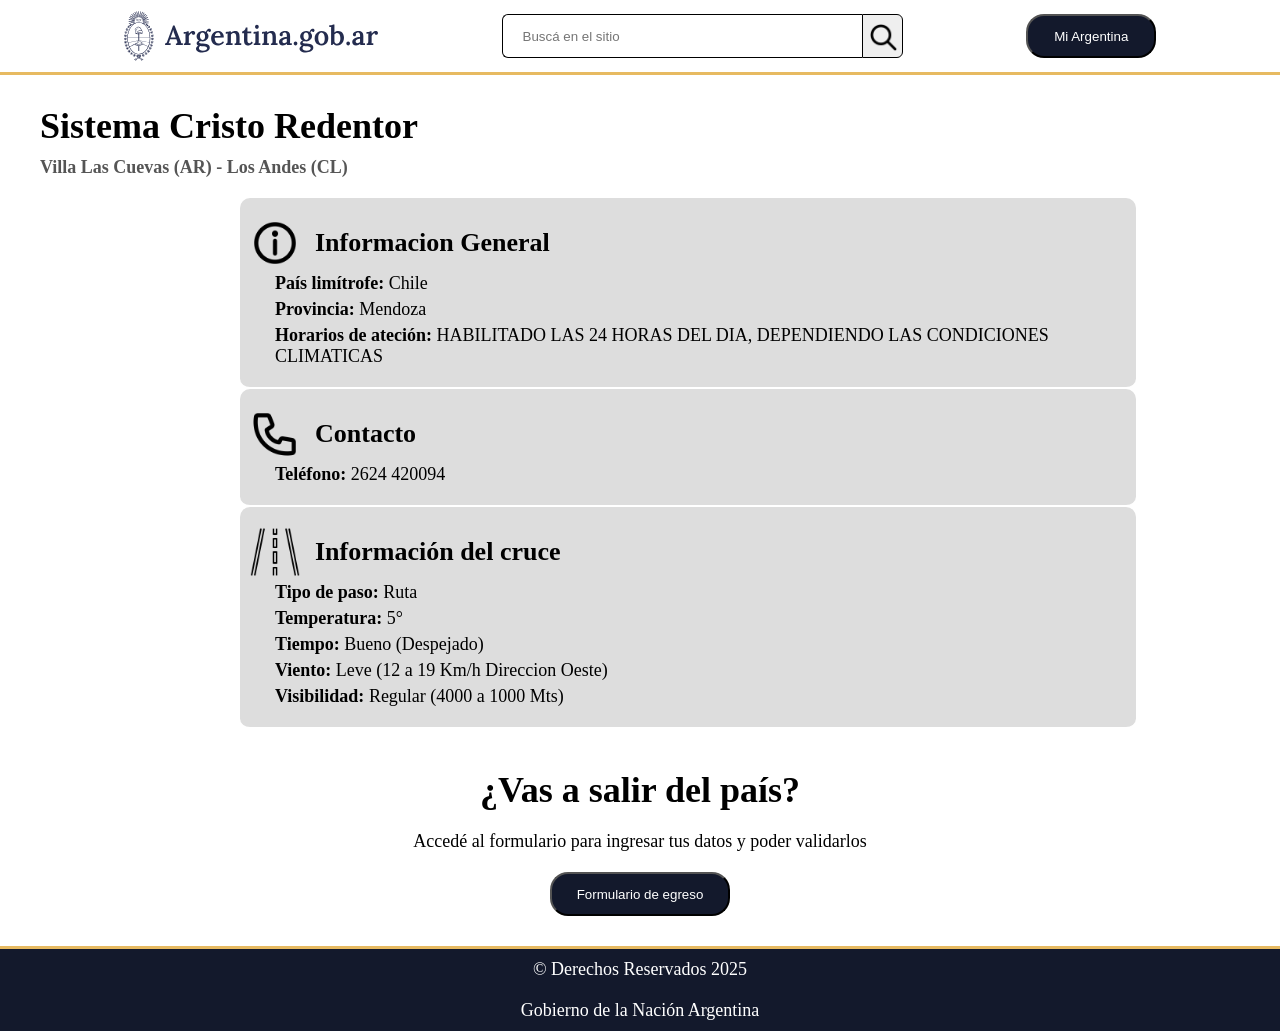
<file: index.html>
<!DOCTYPE html>
<html lang="es">
<head>
    <meta charset="UTF-8">
    <meta name="viewport" content="width=device-width, initial-scale=1.0">
    <title>Sistema Cristo Redentor</title>
    <link rel="stylesheet" href="/css/style.css">
</head>
<body>
    <header>
        <nav>
            <img class="logoArgentina" src="assets/logo_argentina-azul.svg" alt="Argentina.gob.ar">
            <div class="contenedorBusqueda">
                <input type="search" placeholder="Buscá en el sitio">
                <button class="botonBuscarContenedor"><img class="botonBuscar" src="assets/mi--search.png" alt="Buscar"></button>
            </div>
            <a href="https://id.argentina.gob.ar/ingresar/?next=/authorize/%3Fclient_id%3D613410%26response_type%3Dcode%26scope%3Dopenid%2Bprofile%2Bemail%2Boptional%26redirect_uri%3Dhttps%3A//mi.argentina.gob.ar/_oauth/oidc%26state%3DeyJsb2dpblN0eWxlIjoicmVkaXJlY3QiLCJjcmVkZW50aWFsVG9rZW4iOiJ3VFFDV3JrWWhpdmpiTnR1ZCIsImlzQ29yZG92YSI6ZmFsc2UsInJlZGlyZWN0VXJsIjoiaHR0cHM6Ly9taS5hcmdlbnRpbmEuZ29iLmFyLyJ9">
                <button class="botonMiArgentina">Mi Argentina</button>
            </a>
        </nav>
    </header>
    <main class="seccionPrincipal">
        <h1 class="tituloPrincipal">Sistema Cristo Redentor</h1>
        <h3 class="tituloInformativo">Villa Las Cuevas (AR) - Los Andes (CL)</h3>
        <section class="informacion">
            <div class="contenedoresInformacion margenSuperior">
                <div class="tituloInfo">
                    <img class="iconosInfo" src="assets/mi--circle-information.png" alt="Información">
                    <h2>Informacion General</h2>    
                </div>
                <p><strong>País limítrofe: </strong>Chile</p>
                <p><strong>Provincia: </strong>Mendoza</p>
                <p><strong>Horarios de ateción: </strong>HABILITADO LAS 24 HORAS DEL DIA, DEPENDIENDO LAS CONDICIONES CLIMATICAS</p>
            </div>
            <div class="contenedoresInformacion">
                <div class="tituloInfo">
                    <img class="iconosInfo" src="assets/mi--call.png" alt="Teléfono">
                    <h2>Contacto</h2>
                </div>
                <p><strong>Teléfono: </strong>2624 420094</p>
            </div>
            <div class="contenedoresInformacion">
                <div class="tituloInfo">
                    <img class="iconosInfo" src="assets/la-carretera.png" alt="Calle">
                    <h2>Información del cruce</h2>
                </div>
                <p><strong>Tipo de paso: </strong>Ruta</p>
                <p><strong>Temperatura: </strong>5°</p>
                <p><strong>Tiempo: </strong>Bueno (Despejado)</p>
                <p><strong>Viento: </strong>Leve (12 a 19 Km/h Direccion Oeste)</p>
                <p><strong>Visibilidad: </strong>Regular (4000 a 1000 Mts)</p>
        </div>
    </section>
    <section class="egresoDelPais">
        <h2>¿Vas a salir del país?</h2>
        <p>Accedé al formulario para ingresar tus datos y poder validarlos</p>
        <a href="/pages/formulario.html"><button class="botonFormulario">Formulario de egreso</button></a>
    </section>
    <footer>
        <p>&copy; Derechos Reservados 2025</p>
        <p>Gobierno de la Nación Argentina</p>
    </footer>
</main>
    <script src="js/main.js"></script>
</body>
</html>
</file>
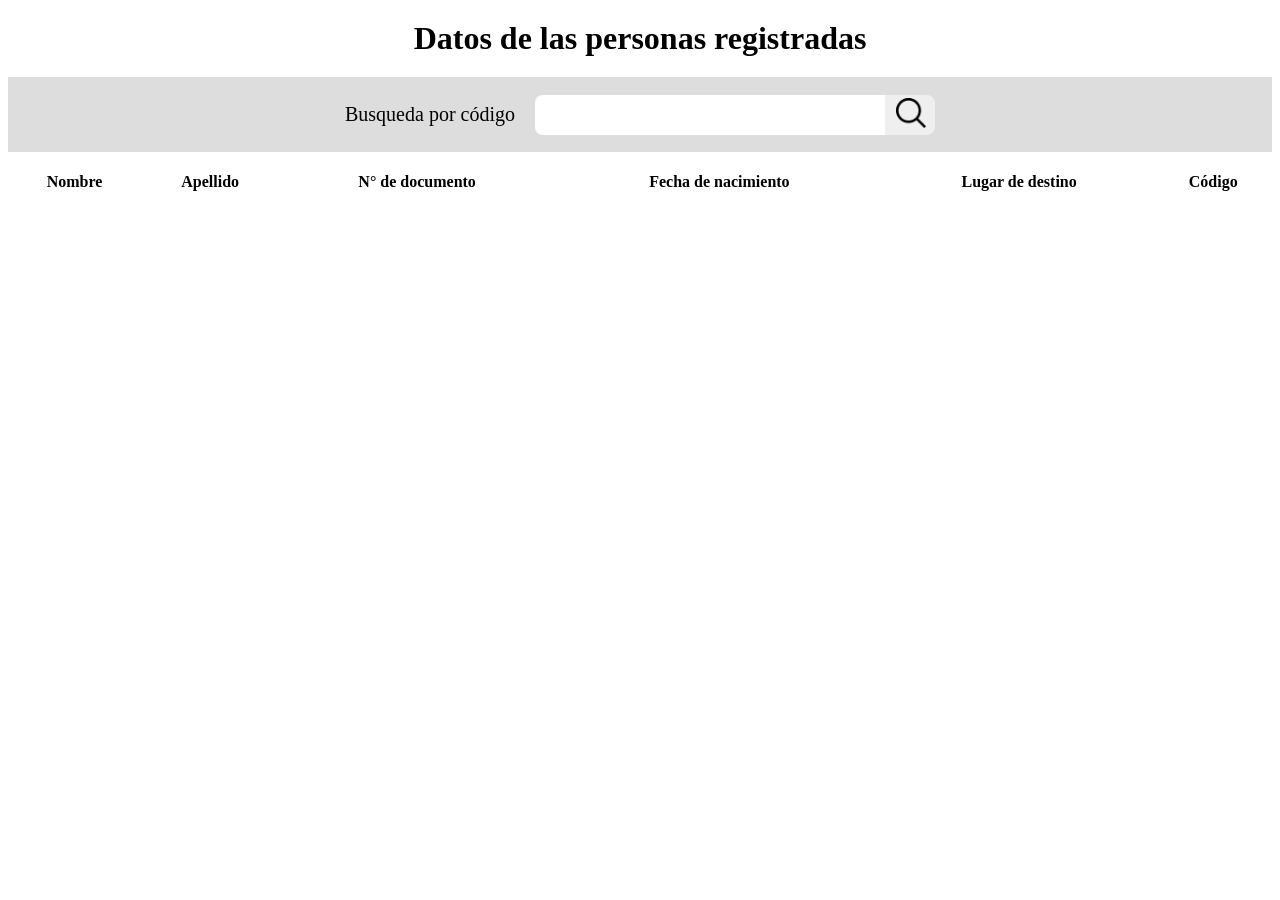
<file: pages/datosFormulario.html>
<!DOCTYPE html>
<html lang="en">
<head>
    <meta charset="UTF-8">
    <meta name="viewport" content="width=device-width, initial-scale=1.0">
    <title>Datos de egreso</title>
    <link rel="stylesheet" href="../css/datosFormulario.css">
</head>
<body>
    <h1>Datos de las personas registradas</h1>
    <div class="contenedorBusqueda">
        <label for="">Busqueda por código</label>
        <input type="search" name="" id="">
        <button class="botonCodigo">
            <img src="../assets/busqueda.png" alt="">
        </button>
    </div>
    <table id="tablaDatos">
        <thead>
            <tr>
                <th>Nombre</th>
                <th>Apellido</th>
                <th>N° de documento</th>
                <th>Fecha de nacimiento</th>
                <th>Lugar de destino</th>
                <th>Código</th>
            </tr>
        </thead>
        <tbody>

        </tbody>
    </table>
    <script src="../js/datosFormulario.js"></script>
</body>
</html>
</file>
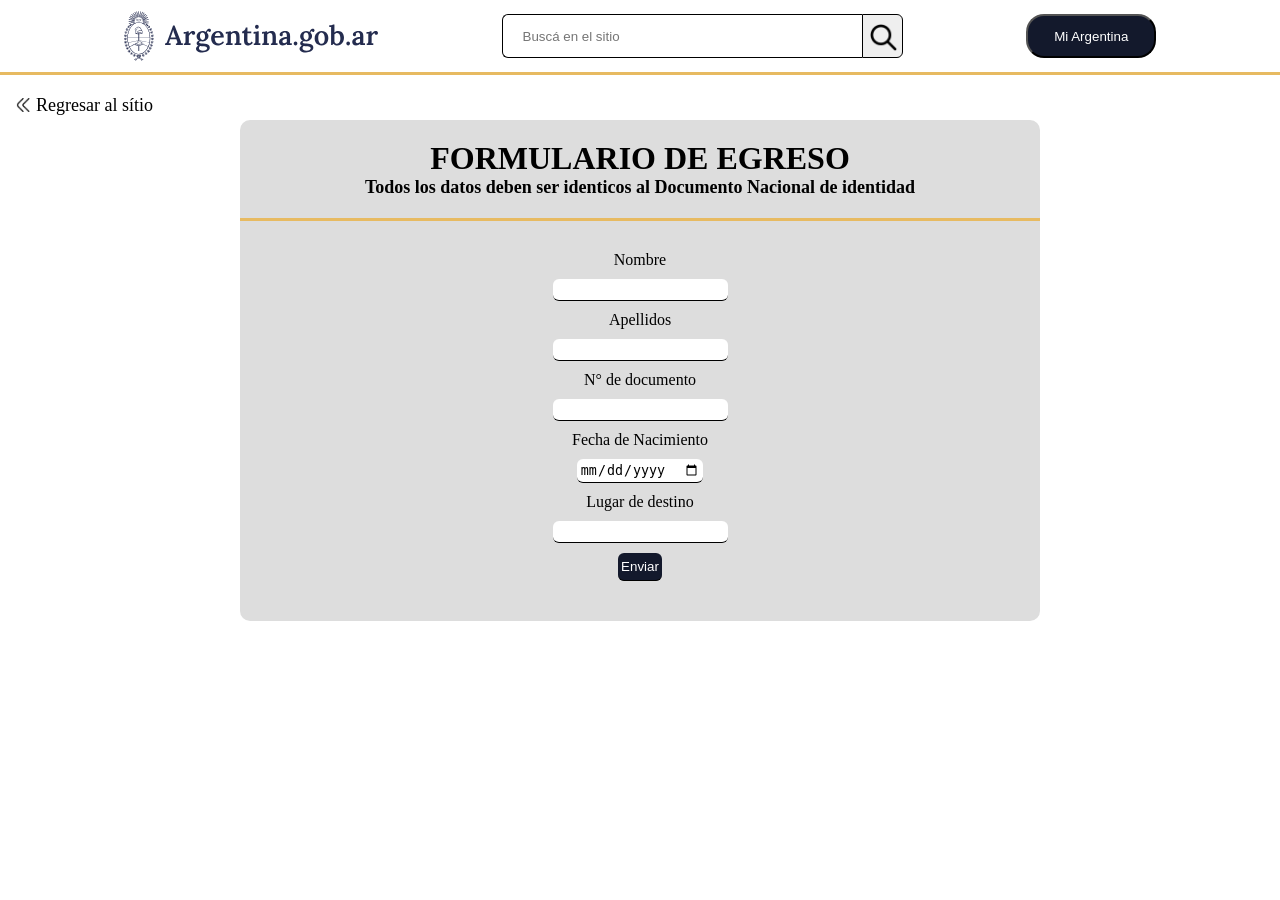
<file: pages/formulario.html>
<!DOCTYPE html>
<html lang="en">
<head>
    <meta charset="UTF-8">
    <meta name="viewport" content="width=device-width, initial-scale=1.0">
    <title>Formulario de egreso</title>
    <link rel="stylesheet" href="../css/style.css">
    <link rel="stylesheet" href="../css/formulario.css">
</head>
<body>
    <header>
        <nav>
            <img class="logoArgentina" src="../assets/logo_argentina-azul.svg" alt="Argentina.gob.ar">
            <div class="contenedorBusqueda">
                <input type="search" placeholder="Buscá en el sitio">
                <button class="botonBuscarContenedor"><img class="botonBuscar" src="../assets/mi--search.png" alt="Buscar"></button>
            </div>
            <a href="https://id.argentina.gob.ar/ingresar/?next=/authorize/%3Fclient_id%3D613410%26response_type%3Dcode%26scope%3Dopenid%2Bprofile%2Bemail%2Boptional%26redirect_uri%3Dhttps%3A//mi.argentina.gob.ar/_oauth/oidc%26state%3DeyJsb2dpblN0eWxlIjoicmVkaXJlY3QiLCJjcmVkZW50aWFsVG9rZW4iOiJ3VFFDV3JrWWhpdmpiTnR1ZCIsImlzQ29yZG92YSI6ZmFsc2UsInJlZGlyZWN0VXJsIjoiaHR0cHM6Ly9taS5hcmdlbnRpbmEuZ29iLmFyLyJ9">
                <button class="botonMiArgentina">Mi Argentina</button>
            </a>
        </nav>
    </header>
    <div class="volverContenedor">
        <a href="../index.html"><img class="iconoVolver" src="../assets/angulo-doble-izquierda.png" alt="Volver"></a>
        <p><a class="volverAlSitio" href="../index.html">Regresar al sítio</a></p>
    </div>
    <div class="formularioTitulo">
        <h1>FORMULARIO DE EGRESO</h1>
        <h2>Todos los datos deben ser identicos al Documento Nacional de identidad</h2>
    </div>
    <form class="formularioContenedor" id="persona-1">
        <label for="nombre">Nombre</label>
        <input id="nombre" type="text" name="nombre">
        <label for="apellido">Apellidos</label>
        <input id="apellido" type="text" name="apellido">
        <label for="documento">N° de documento</label>
        <input id="documento" type="number" name="documento" min="6">
        <label for="fechaNacimiento">Fecha de Nacimiento</label>
        <input id="fechaNacimiento" type="date" name="fechaNacimiento">
        <label for="destino">Lugar de destino</label>
        <input id="destino" type="text" name="destino">
        <div class="formularioBotones">
            <input type="submit" class="enviarFormulario enviarOriginal" value="Enviar">
        </div>
        <div class="codigoGenerado inputVacio"></div>
    </form>
    <form class="formularioNuevo"></form>
    <script src="../js/main.js"></script>
    <script src="../js/datosFormulario.js"></script>
</body>
</html>
</file>
<file: css/style.css>
* {
    margin: 0;
    padding: 0;
    box-sizing: border-box;
}

a {
    color: white;
    text-decoration: none;
}

/* Barra de navegación */

header { 
    display: flex;
}

nav {
    background-color: #fff;
    width: 100%;
    height: 75px;
    display: flex;
    justify-content: space-evenly;
    align-items: center;
    border-bottom: 3px solid #E7BA61;
}

.logoArgentina {
    width: 254px;
    height: 50px;
    align-items: center;
}

.contenedorBusqueda {
    display: flex;
}

input[type="search"] {
    width: 360px;
    height: 44px;
    padding: 20px;
    border: 1px solid black;
    border-right: none !important;
    border-top-left-radius: 6px;
    border-bottom-left-radius: 6px;
}

.botonBuscarContenedor {
    width: 41px;
    height: 44px;
    border: 1px solid black;
    border-top-right-radius: 6px;
    border-bottom-right-radius: 6px;
}   

.botonBuscar {
    padding: 5px;
    width: 41px;
    height: 44px;
    object-fit: scale-down;
}

.botonMiArgentina {
    border-radius: 18px;
    color: white;
    background-color: #13192C;
    width: 130px;
    height: 44px;
    cursor: pointer;
}

.botonMiArgentina:visited {
    color: white;
    text-decoration: none;
}

/* Contenido de la pagina */

.seccionPrincipal {
    margin-top: 30px;
}

.tituloPrincipal {
    margin: 10px 40px;
    font-size: 36px;
}

.tituloInformativo {
    margin: 0 40px;
    font-size: 18px;
    color: #555;
}

/* Sección de información */

.margenSuperior {
    margin-top: 20px;
}

.contenedoresInformacion {
    margin-left: 240px;
    padding: 20px 10px;
    width: 70%;
    border-bottom: 2px solid white;
    border-radius: 10px;
    background-color: #DDDDDD;
}

.iconosInfo {
    width: 50px;
    height: 50px;
    object-fit: contain;
}

.tituloInfo {
    display: flex;
    align-items: center;
    gap: 15px;
}

.tituloInfo > h2 {
    font-size: 26px;
}

.contenedoresInformacion p {
    margin-top: 5px;
    margin-left: 25px;
    font-size: 18px;
}

/* Sección de egreso del país */

.egresoDelPais {
    margin-top: 40px;
    text-align: center;
}

.egresoDelPais > h2 {
    font-size: 36px;
    padding-bottom: 20px;
}

.egresoDelPais p {
    font-size: 18px;
    padding-bottom: 20px;
}

.botonFormulario {
    border-radius: 18px;
    color: white;
    background-color: #13192C;
    width: 180px;
    height: 44px;
    cursor: pointer;
}

.error {
    color: red;
}

/* Footer */

footer {
    margin-top: 30px;
    border-top: 3px solid #E7BA61;
    background-color: #13192C;
    color: white;
}

footer > p {
    padding: 10px;
    font-size: 18px;
    text-align: center;
}
</file>
<file: css/datosFormulario.css>
h1 {
    text-align: center;
    margin-top: 20px;
    margin-bottom: 20px;
}
#tablaDatos { 
    width: 100%;
    border-collapse: collapse;
    margin: 0 auto;
    margin-top: 20px;
    margin-bottom: 20px;
}
.contenedorBusqueda {
    width: 100%;
    height: 75px;
    background-color: #DDDDDD;
    display: flex;
    align-items: center;
    justify-content: center;
}
.contenedorBusqueda > label {
    font-size: 20px;
}
input[type="search"], .botonCodigo {
    width: 350px;
    height: 40px;
    margin-top: 20px;
    margin-bottom: 20px;
    border: none;
}
input[type="search"] {
    margin-left: 20px;
    border-top-left-radius: 8px;
    border-bottom-left-radius: 8px;
}
.botonCodigo {
    width: 50px;
    border-top-right-radius: 8px;
    border-bottom-right-radius: 8px;
    cursor: pointer;
}
.botonCodigo > img {
    width: 40px;
    height: 30px;
    object-fit: contain;
}

td {
    padding: 10px;
    text-align: center;
}
</file>
<file: css/formulario.css>
/* Sección para volver a la pagina principal */

.volverContenedor {
    margin-top: 20px;
    margin-left: 10px;
    display: flex;
    align-items: start;
    font-size: 18px;
}

.iconoVolver {
    margin: 0 3px;
    padding: 3px;
    width: 20px;
    height: 20px;
    object-fit: contain;
}   

.volverAlSitio {
    color: black;
}

/* Formulario */

.formularioTitulo {
    margin: auto;
    padding: 20px 5px;
    width: 800px;
    background-color: #DDDDDD;
    display: flex;
    align-items: center;
    flex-direction: column;
    border-top-right-radius: 10px;
    border-top-left-radius: 10px;
    border-bottom: 3px solid #E7BA61;
}

.formularioTitulo > h1 {
    font-size: 32px;
}

.formularioTitulo > h1 ~ h2 {
    font-size: 18px;
}

.formularioTitulo > h1 ~ h4 {
    margin-top: 10px;
    font-size: 14px;
}

.formularioContenedor  {
    margin: auto;
    padding: 20px 5px;
    border-bottom-right-radius: 10px;
    border-bottom-left-radius: 10px;
    width: 800px;
    height: 400px;
    background-color: #DDDDDD;
    display: flex;
    align-items: center;
    flex-direction: column;
}

/* Estilos a los label´s e input´s */

.formularioContenedor > input {
    border: none;
    border-bottom: 1px solid black;
    border-radius: 6px;
    padding: 3px;
}

label {
    padding: 10px 0;
}

.formularioBotones {
    padding: 10px 5px;
}

.formularioBotones > button , input[type="submit"] {
    padding: 6px 3px;
    border: none;
    border-bottom: 1px solid black;
    border-radius: 6px;
    background-color: #13192C;
    color: white;
    cursor: pointer;
}

.error{
    color: red;
}
</file>
